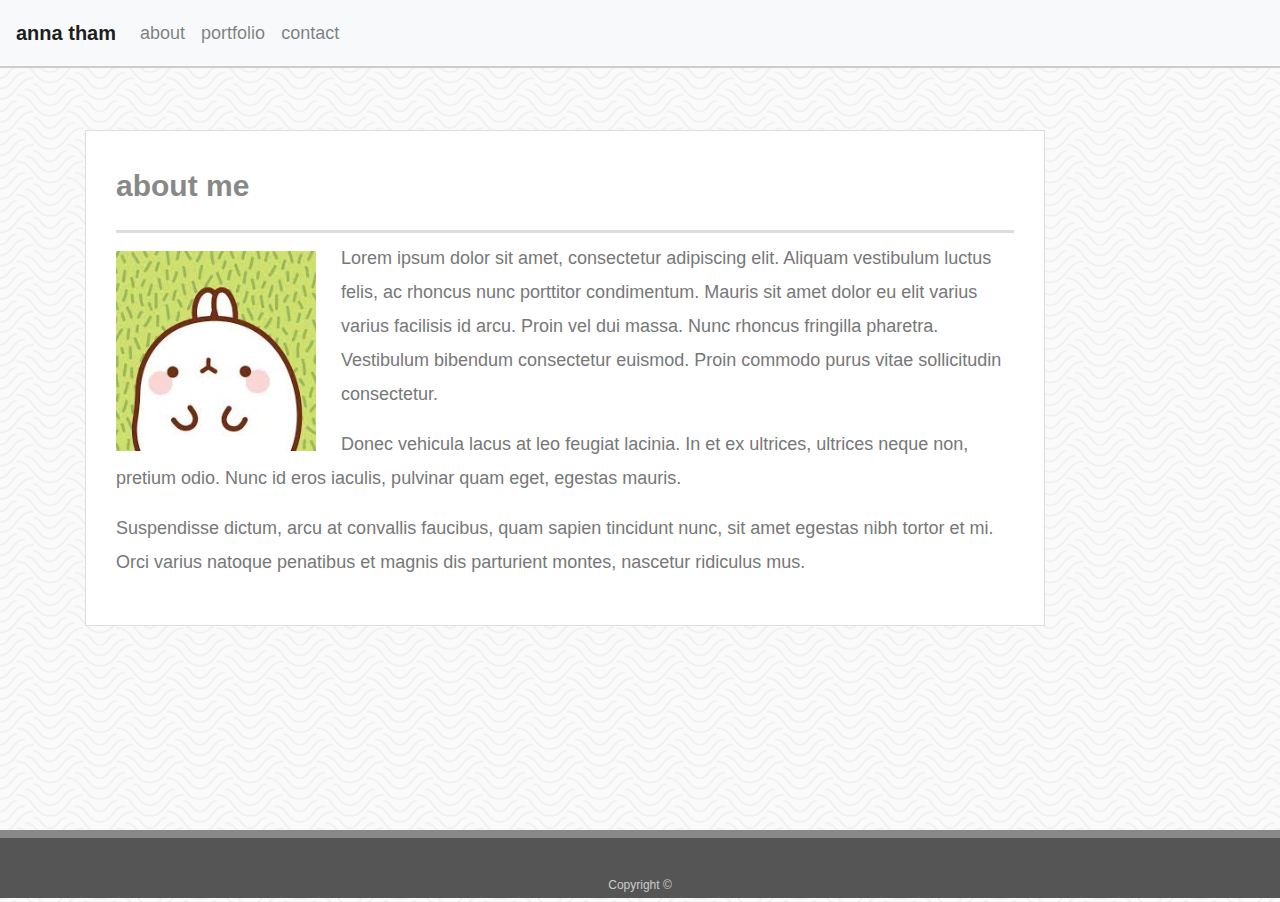
<file: index.html>
<!doctype html>
<html lang="en-us">

<head>
  <meta charset="UTF-8">
  <title>About | Anna Tham</title>
  <link rel="stylesheet" href="https://stackpath.bootstrapcdn.com/bootstrap/4.3.1/css/bootstrap.min.css" integrity="sha384-ggOyR0iXCbMQv3Xipma34MD+dH/1fQ784/j6cY/iJTQUOhcWr7x9JvoRxT2MZw1T" crossorigin="anonymous">
  <link rel="stylesheet" type="text/css" href="assets/css/style.css">

<body>
  <header id="masthead">

    <nav class="navbar navbar-expand-lg navbar-light bg-light">
      <a class="navbar-brand" href="index.html"><b>anna tham</b></a>
      <button class="navbar-toggler" type="button" data-toggle="collapse" data-target="#navbarNav" aria-controls="navbarNav" aria-expanded="false" aria-label="Toggle navigation">
        <span class="navbar-toggler-icon"></span>
      </button>
      <div class="collapse navbar-collapse" id="navbarNav">
        <ul class="navbar-nav">
          <li class="nav-item">
            <a class="nav-link" href="index.html">about</a>
          </li>
          <li class="nav-item">
            <a class="nav-link" href="portfolio.html">portfolio</a>
          </li>
          <li class="nav-item">
            <a class="nav-link" href="contact.html">contact</a>
          </li>
        </ul>
      </div>
    </nav>
        </header>
        <!-- 
  <!-- <header id="masthead">
    <div class="container">
      <a href="index.html" id="logo">anna tham</a>
      <nav>
        <a href="index.html">about</a>
        <a href="portfolio.html">portfolio</a>
        <a href="contact.html">contact</a>
      </nav>
    </div>
  </header> -->

  <div id="main-container" class="container">
    <section class="main-section">
      <h1>about me</h1>

      <img src="assets/images/profile_1.jpg" class="auth-image" alt="Your Name">

      <p>Lorem ipsum dolor sit amet, consectetur adipiscing elit. Aliquam vestibulum luctus felis, ac rhoncus nunc porttitor condimentum. Mauris sit amet dolor eu elit varius varius facilisis id arcu. Proin vel dui massa. Nunc rhoncus fringilla pharetra. Vestibulum bibendum consectetur euismod. Proin commodo purus vitae sollicitudin consectetur.</p>

      <p>Donec vehicula lacus at leo feugiat lacinia. In et ex ultrices, ultrices neque non, pretium odio. Nunc id eros iaculis, pulvinar quam eget, egestas mauris.</p>

      <p>Suspendisse dictum, arcu at convallis faucibus, quam sapien tincidunt nunc, sit amet egestas nibh tortor et mi. Orci varius natoque penatibus et magnis dis parturient montes, nascetur ridiculus mus.</p>

    </section>

  </div>

  <footer>
    <div class="container">
      Copyright &copy; 
    </div>
  </footer>
</body>

</html>
</file>
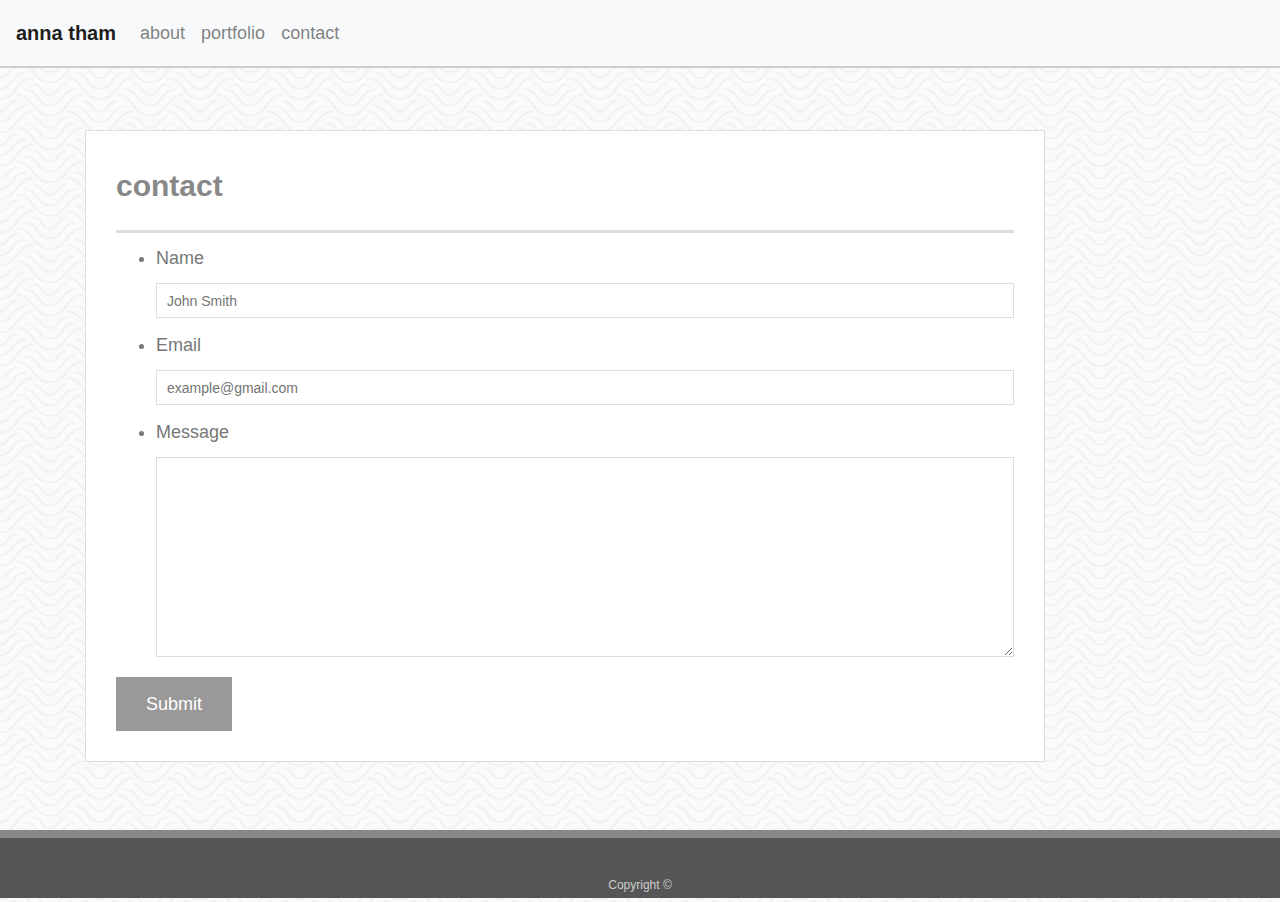
<file: contact.html>
<!doctype html>
<html lang="en-us">

<head>
  <meta charset="UTF-8">
  <title>Contact | Anna Tham</title>
  <link rel="stylesheet" href="https://stackpath.bootstrapcdn.com/bootstrap/4.3.1/css/bootstrap.min.css" integrity="sha384-ggOyR0iXCbMQv3Xipma34MD+dH/1fQ784/j6cY/iJTQUOhcWr7x9JvoRxT2MZw1T" crossorigin="anonymous">
  <link rel="stylesheet" type="text/css" href="assets/css/style.css">

</head>

<body>

  <header id="masthead">

<nav class="navbar navbar-expand-lg navbar-light bg-light">
  <a class="navbar-brand" href="index.html"><b>anna tham</b></a>
  <button class="navbar-toggler" type="button" data-toggle="collapse" data-target="#navbarNav" aria-controls="navbarNav" aria-expanded="false" aria-label="Toggle navigation">
    <span class="navbar-toggler-icon"></span>
  </button>
  <div class="collapse navbar-collapse" id="navbarNav">
    <ul class="navbar-nav">
      <li class="nav-item">
        <a class="nav-link" href="index.html">about</a>
      </li>
      <li class="nav-item">
        <a class="nav-link" href="portfolio.html">portfolio</a>
      </li>
      <li class="nav-item">
        <a class="nav-link" href="contact.html">contact</a>
      </li>
    </ul>
  </div>
</nav>
  </header>
<!-- 

  <!-- <header id="masthead">
    <div class="container">
      <a href="index.html" id="logo">anna tham</a>
      <nav>
        <a href="index.html">about</a>
        <a href="portfolio.html">portfolio</a>
        <a href="contact.html">contact</a>
      </nav>
    </div>
  </header> -->

  <div id="main-container" class="container">
    <section class="main-section">
      <h1>contact</h1>

      <form id="contact-form">
        <ul>
          <li>
            <label for="name">Name</label>
            <input type="text" id="name" name="name" placeholder="John Smith" required="required">
          </li>
          <li>
            <label for="email">Email</label>
            <input type="email" id="email" name="email" placeholder="example@gmail.com" required="required">
          </li>
          <li>
            <label for="message">Message</label>
            <textarea id="message" name="message" required="required"></textarea>
          </li>
        </ul>
        <input type="submit">
      </form>

    </section>

  </div>

  <footer>
    <div class="container">
      Copyright &copy; 
    </div>
  </footer>
</body>

</html>
</file>
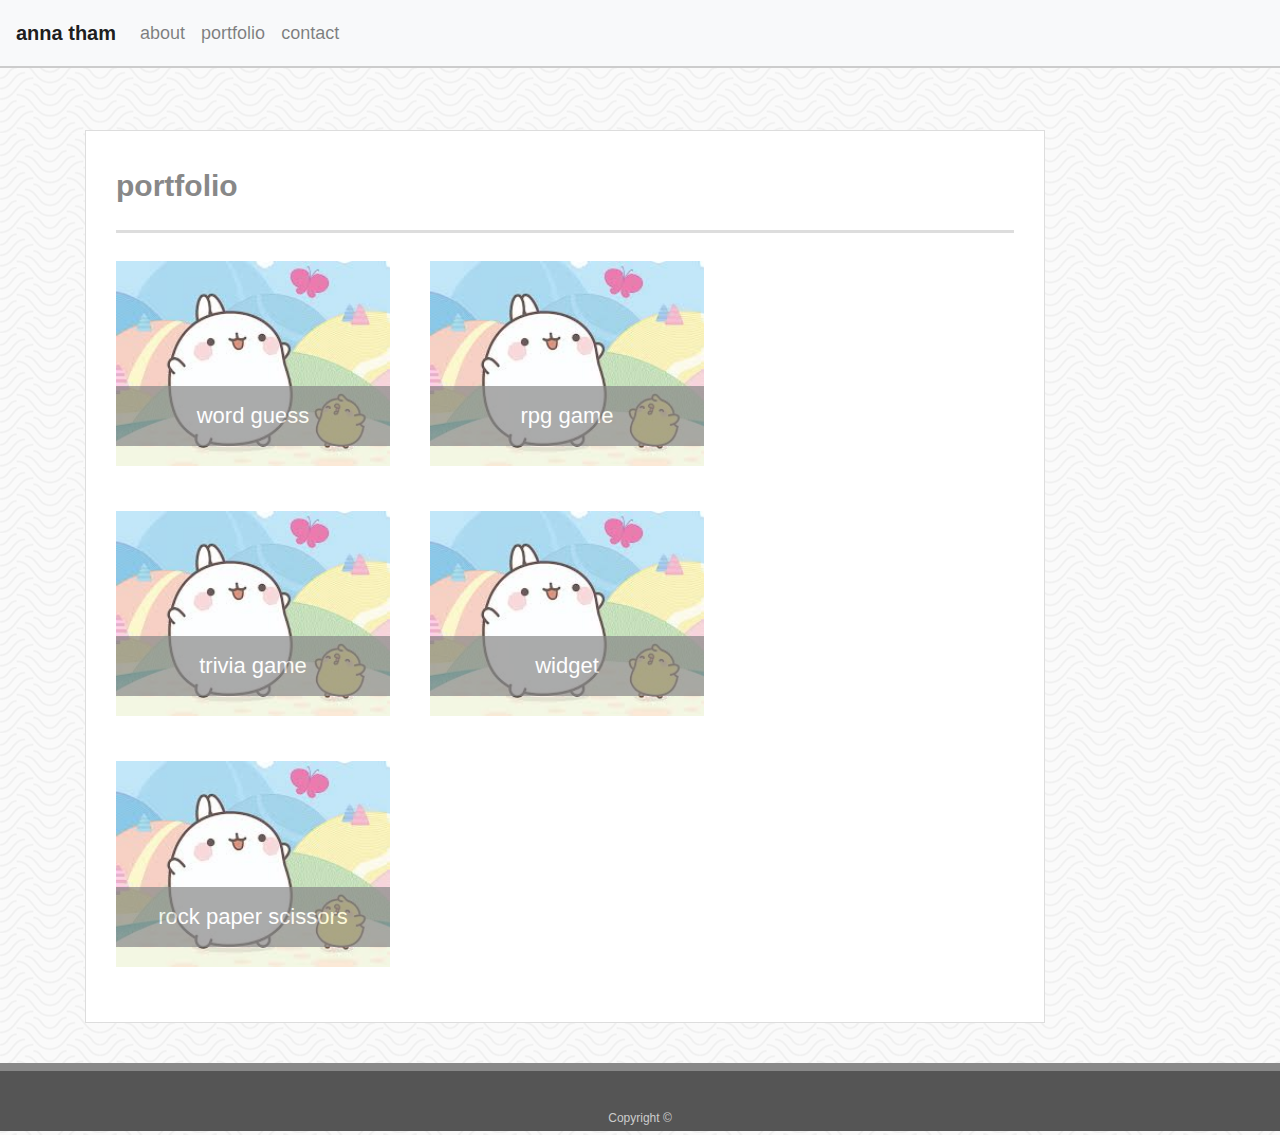
<file: portfolio.html>
<!doctype html>
<html lang="en-us">

<head>
  <meta charset="UTF-8">
  <title>Portfolio | Anna Tham</title>
  <link rel="stylesheet" href="https://stackpath.bootstrapcdn.com/bootstrap/4.3.1/css/bootstrap.min.css" integrity="sha384-ggOyR0iXCbMQv3Xipma34MD+dH/1fQ784/j6cY/iJTQUOhcWr7x9JvoRxT2MZw1T" crossorigin="anonymous">
  <link rel="stylesheet" type="text/css" href="assets/css/style.css">
</head>

<body>
  <header id="masthead">

<nav class="navbar navbar-expand-lg navbar-light bg-light">
  <a class="navbar-brand" href="index.html"><b>anna tham</b></a>
  <button class="navbar-toggler" type="button" data-toggle="collapse" data-target="#navbarNav" aria-controls="navbarNav" aria-expanded="false" aria-label="Toggle navigation">
    <span class="navbar-toggler-icon"></span>
  </button>
  <div class="collapse navbar-collapse" id="navbarNav">
    <ul class="navbar-nav">
      <li class="nav-item">
        <a class="nav-link" href="index.html">about</a>
      </li>
      <li class="nav-item">
        <a class="nav-link" href="portfolio.html">portfolio</a>
      </li>
      <li class="nav-item">
        <a class="nav-link" href="contact.html">contact</a>
      </li>
    </ul>
  </div>
</nav>
  </header>
<!-- 
      <div class="container">
      <a href="index.html" id="logo">anna tham</a>
      <nav>
        <a href="index.html">about</a>
        <a href="portfolio.html">portfolio</a>
        <a href="contact.html">Contact</a>
      </nav>
    </div>
  </header> -->

  <div id="main-container" class="container">
    <section class="main-section">
      <h1>portfolio</h1>

      <div class="work">
        <img src="assets/images/hangman.jpg" alt="Word Guess">

        <h3>word guess</h3>

      </div>
      <div class="work">
        <img src="assets/images/hangman.jpg" alt="RPG Game">

        <h3>rpg game</h3>

      </div>
      <div class="work">
        <img src="assets/images/hangman.jpg" alt="Trivia Game">

        <h3>trivia game</h3>

      </div>
      <div class="work">
        <img src="assets/images/hangman.jpg" alt="Widget">

        <h3>widget</h3>

      </div>
      <div class="work">
        <img src="assets/images/hangman.jpg" alt="Rock Paper Scissors">

        <h3>rock paper scissors</h3>

      </div>

    </section>

  </div>

  <footer>
    <div class="container">
      Copyright &copy;
    </div>
  </footer>
</body>

</html>
</file>
<file: assets/css/style.css>
body {
  font-size: 18px;
  line-height: 34px;
  color: #777777;
  background: url("../images/papyrus.png");
}

h1,
h2,
h3 {
  font-weight: 700;
  color: #888888;
}

h1 {
  padding-bottom: 20px;
  font-size: 30px;
  line-height: 49px;
  border-bottom: 3px solid #dddddd;
}

h2,
h3 {
  font-size: 22px;
}

/* header */

#masthead {
  position: fixed;
  z-index: 99;
  width: 100%;
  margin: 0 0 30px;
  overflow: auto;
  color: #ffffff;
  background: #ffffff;
  border-bottom: 2px solid #cccccc;
}

navbar-brand {
  float: left;
  width: 350px;
  height: 90px;
  line-height: 90px;
  color: #ffffff;
  text-align: center;
  text-decoration: none;
  background: #666666;
}

navbar-nav {
  float: right;
  margin-top: 25px;
}

nav-item {
  display: inline-block;
  padding-left: 15px;
  margin-left: 15px;
  line-height: 18px;
  color: #999;
  text-decoration: none;
  border-left: 1px solid #efefef;
}


/* footer */

footer {
  padding: 30px 0;
  clear: both;
  font-size: 12px;
  color: #ffffff;
  color: #cccccc;
  text-align: center;
  background: #555555;
  border-top: 8px solid #888888;
  height: 50px;
}

h3, h2 {
  padding-bottom: 20px;
  margin-bottom: 15px;
  line-height: 22px;
  border-bottom: 2px solid #eeeeee;
}

/* main */

#main-container {
  padding-top: 130px;
  min-height: calc(100vh - 70px);
}

.main-section {
  float: left;
  width: 100%;
  max-width: 960px;
  padding: 30px;
  margin: 0 0 40px;
  background: #ffffff;
  border: 1px solid #dddddd;
}

/* portfolio page */

.work {
  position: relative;
  float: left;
  width: 274px;
  margin: 20px 0 25px;
  overflow: auto;
}

.work:nth-child(even) {
  margin-right: 40px;
}

.work img {
  width: 100%;
  border: 0 none;
  opacity: 0.8;
}

.work h3 {
  position: absolute;
  bottom: 20px;
  width: 100%;
  padding: 15px;
  margin-bottom: 0;
  font-weight: 500;
  line-height: 30px;
  color: #ffffff;
  text-align: center;
  background: #888888;
  border-bottom: 0;
  opacity: .7;
}

.auth-image {
  float: left;
  width: 200px;
  height: auto;
  margin-top: 10px;
  margin-right: 25px;
}

/* contact page */

#contact-form ul {
  margin-bottom: 20px;
}

#contact-form li {
  margin-bottom: 10px;
}

label,
input[type=text],
input[type=email],
textarea {
  display: block;
  width: 100%;
}

input[type=text],
input[type=email],
textarea {
  height: 35px;
  padding: 0 10px;
  font-size: 14px;
  border: 1px solid #dddddd;
}

textarea {
  height: 200px;
}

input[type=submit] {
  padding: 10px 30px;
  font-size: 18px;
  color: #ffffff;
  cursor: pointer;
  background: #999999;
  border: 0 none;
}
</file>
